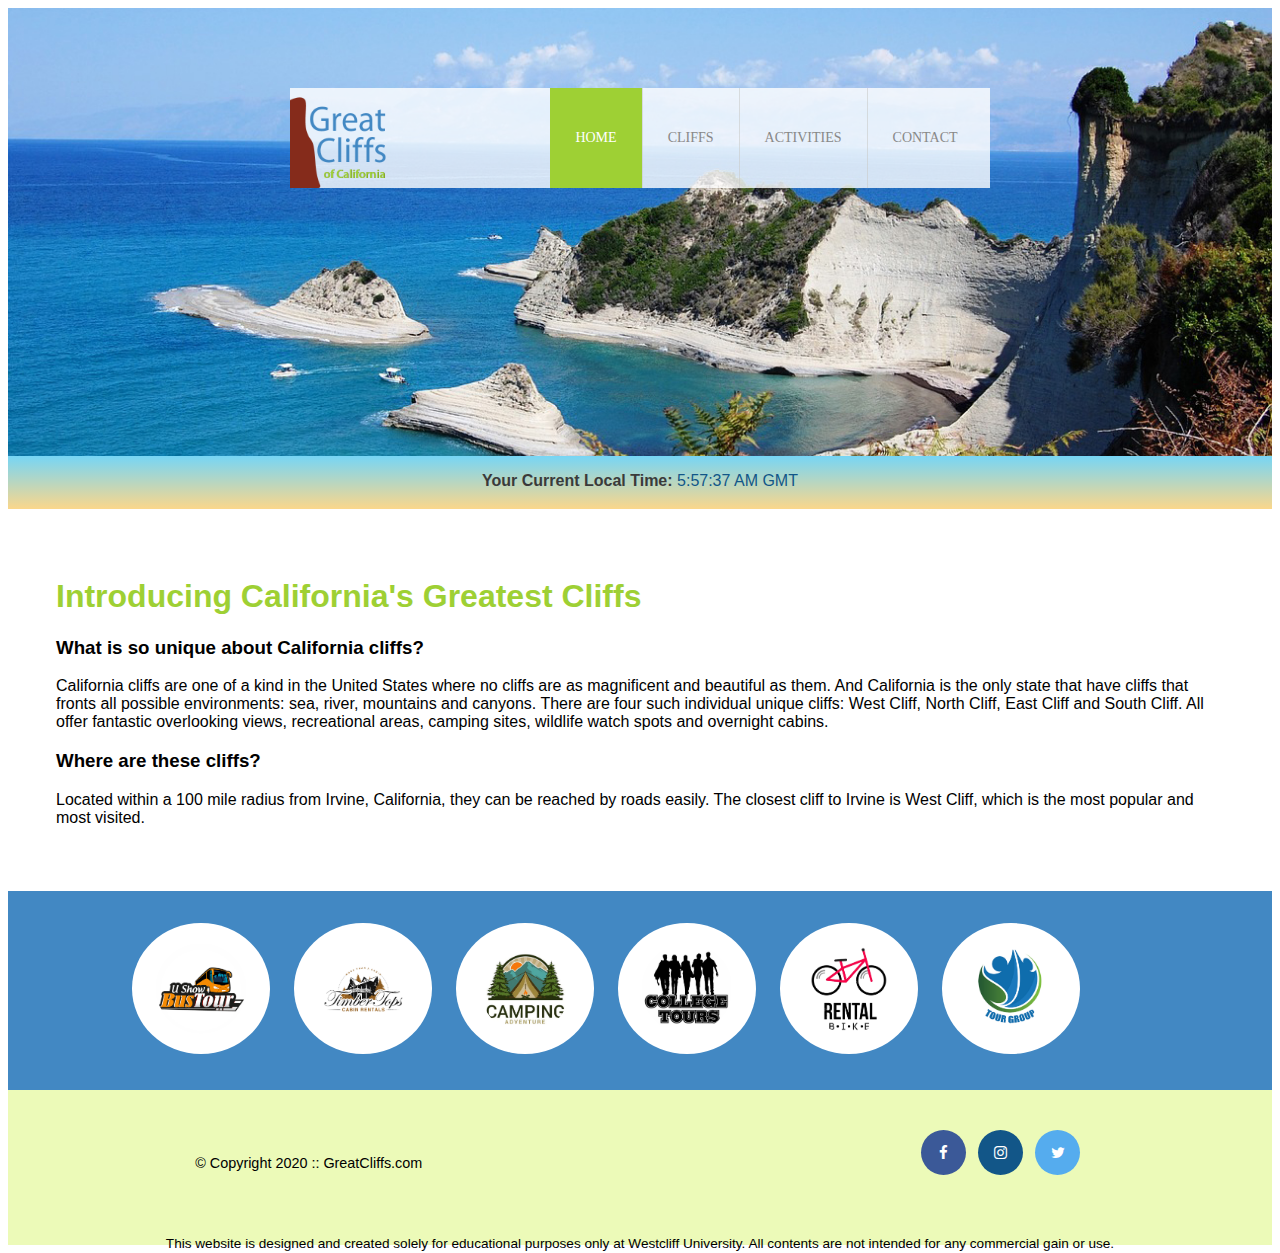
<file: homework-module2/index.html>
<!DOCTYPE html>
<html>
  <head>
    <!-- The charset attribute specifies the character encoding for the HTML document. -->
    <!-- The HTML5 specification encourages web developers to use the UTF-8 character set, which covers almost all of the characters and symbols in the world! -->
    <title>California's Greatest Cliffs</title>
    <meta charset="utf-8" />

    <!-- Font Awesome -->
    <link
      rel="stylesheet"
      href="https://cdnjs.cloudflare.com/ajax/libs/font-awesome/4.7.0/css/font-awesome.min.css"
    />
    <link rel="stylesheet" href="styles.css" />
  </head>

  <body id="home">
    <!-- Container is to wrap everything -->
    <div id="container">
      <header>
        <div class="main-header">
          <div class="logo">
            <img src="images/logo.png" alt="Great Cliff Logo" width="125" />
          </div>
        </div>

        <!-- Main navigation -->
        <nav class="main-menu">
          <ul>
            <li class="active"><a href="index.html">Home</a></li>
            <li><a href="cliffs.html">Cliffs</a></li>
            <li><a href="activities.html">Activities</a></li>
            <li><a href="contact.html">Contact</a></li>
          </ul>
        </nav>
        <!-- End main Navigation -->
      </header>
      <section id="timeofday">
        <span>Your Current Local Time: </span>
        <span id="clock"></span>
      </section>
      <!-- Main content -->
      <main>
        <div class="first">
          <h1>Introducing California's Greatest Cliffs</h1>
          <h3>What is so unique about California cliffs?</h3>
          <p>
            California cliffs are one of a kind in the United States where no
            cliffs are as magnificent and beautiful as them. And California is
            the only state that have cliffs that fronts all possible
            environments: sea, river, mountains and canyons. There are four such
            individual unique cliffs: West Cliff, North Cliff, East Cliff and
            South Cliff. All offer fantastic overlooking views, recreational
            areas, camping sites, wildlife watch spots and overnight cabins.
          </p>
          <h3>Where are these cliffs?</h3>
          <p>
            Located within a 100 mile radius from Irvine, California, they can
            be reached by roads easily. The closest cliff to Irvine is West
            Cliff, which is the most popular and most visited.
          </p>
        </div>
        <section>
          <!-- Section tag defines a section in a document. -->
          <ul id="partners">
            <!-- <li class="partner">
              <img
                src="images/partners/partner-bustour.png"
                alt="Partner Bus Tours"
              />
            </li>
            <li class="partner">
              <img
                src="images/partners/partner-cabinrental.png"
                alt="Partner Cabin Rental"
              />
            </li>
            <li class="partner">
              <img
                src="images/partners/partner-campingadv.png"
                alt="Partner Camping Adventure"
              />
            </li>
            <li class="partner">
              <img
                src="images/partners/partner-collegetours.png"
                alt="Partner College Tours"
              />
            </li>
            <li class="partner">
              <img
                src="images/partners/partner-rentalbike.png"
                alt="Partner Bike Rentals"
              />
            </li>
            <li class="partner">
              <img
                src="images/partners/partner-tourgroup.png"
                alt="Partner Tour Group"
              />
            </li> -->
          </ul>
        </section>
      </main>

      <footer>
        <div id="nondisclaimer">
          <div class="copy">
            <p>&copy; Copyright 2020 :: GreatCliffs.com</p>
          </div>
          <div class="social">
            <!--This is to show all social websites-->
            <a href="#" class="fa fa-facebook"></a>
            <a href="#" class="fa fa-instagram"></a>
            <a href="#" class="fa fa-twitter"></a>
          </div>
        </div>

        <div id="disclaimer">
          <p>
            This website is designed and created solely for educational purposes
            only at Westcliff University. All contents are not intended for any
            commercial gain or use.
          </p>
        </div>
      </footer>
    </div>
    <!-- End of container -->
    <!-- JavaScript Codes -->
    <script src="js/digclock.js"></script>
    <script src="js/site_scripts.js"></script>
  </body>
</html>
</file>
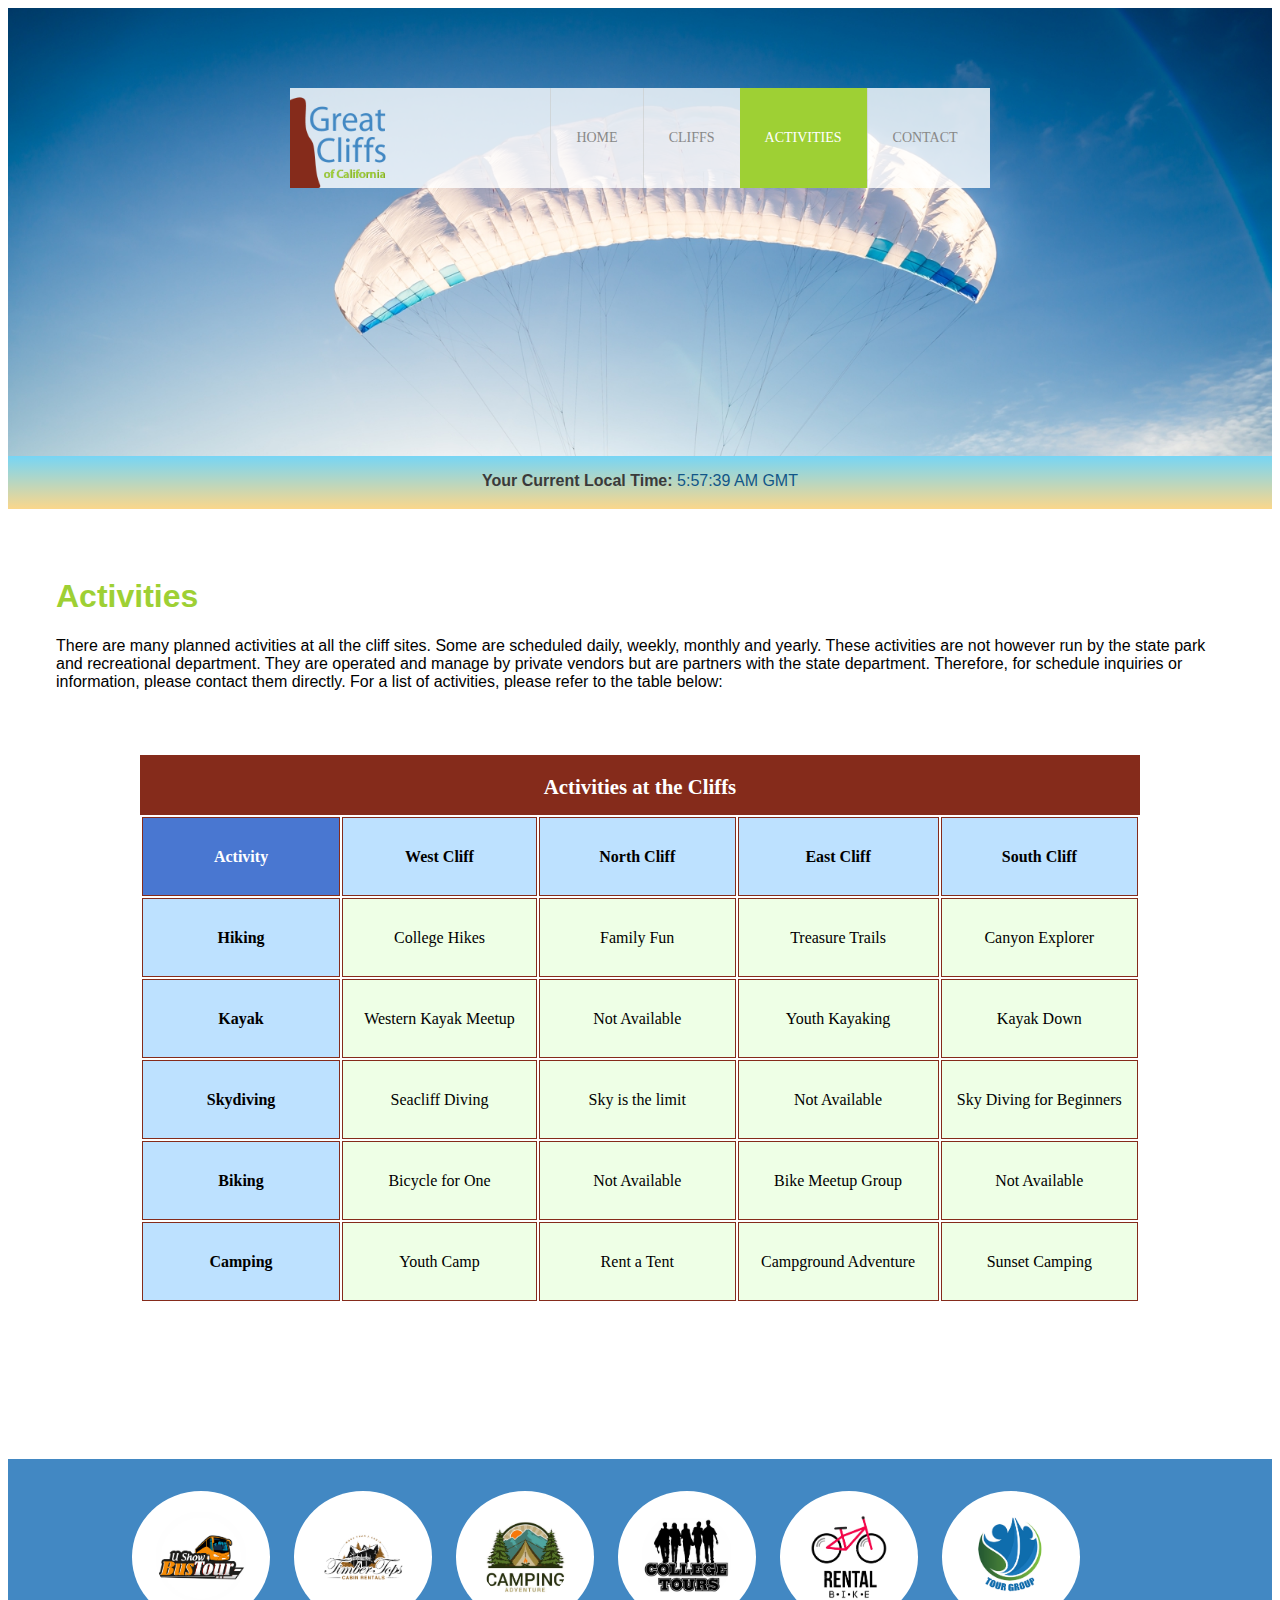
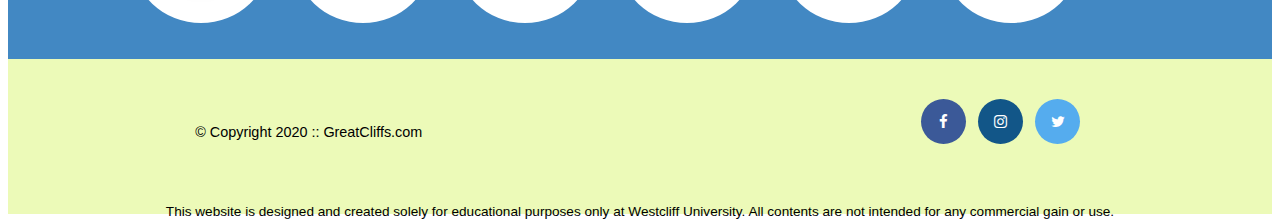
<file: homework-module2/activities.html>
<!DOCTYPE html>
<html>
  <head>
    <!-- The charset attribute specifies the character encoding for the HTML document. -->
    <!-- The HTML5 specification encourages web developers to use the UTF-8 character set, which covers almost all of the characters and symbols in the world! -->
    <meta charset="utf-8" />
    <title>California's Greatest Cliffs</title>
    <link
      rel="stylesheet"
      href="https://cdnjs.cloudflare.com/ajax/libs/font-awesome/4.7.0/css/font-awesome.min.css"
    />
    <link rel="stylesheet" href="styles.css" />
  </head>

  <body id="activities">
    <!-- Container is to wrap everything -->
    <div id="container">
      <header>
        <div class="main-header">
          <div class="logo">
            <img src="images/logo.png" alt="Great Cliff Logo" width="125" />
          </div>
        </div>
        <!-- Main navigation -->
        <nav class="main-menu">
          <ul>
            <li><a href="index.html">Home</a></li>
            <li><a href="cliffs.html">Cliffs</a></li>
            <li class="active"><a href="activities.html">Activities</a></li>
            <li><a href="contact.html">Contact</a></li>
          </ul>
        </nav>
        <!-- End main Navigation -->
      </header>

      <section id="timeofday">
        <span>Your Current Local Time: </span>
        <span id="clock"></span>
      </section>

      <!-- Main content -->
      <main>
        <div class="first">
          <h1>Activities</h1>
          <p>
            There are many planned activities at all the cliff sites. Some are
            scheduled daily, weekly, monthly and yearly. These activities are
            not however run by the state park and recreational department. They
            are operated and manage by private vendors but are partners with the
            state department. Therefore, for schedule inquiries or information,
            please contact them directly. For a list of activities, please refer
            to the table below:
          </p>

          <table id="activity">
            <caption>
              Activities at the Cliffs
            </caption>
            <thead>
              <!-- This is the start of Table head. -->
              <tr>
                <th>Activity</th>
                <th>West Cliff</th>
                <th>North Cliff</th>
                <th>East Cliff</th>
                <th>South Cliff</th>
              </tr>
            </thead>
            <!-- End of Table head. -->

            <tbody id="highlight">
              <!-- Start of Table body. -->
              <tr>
                <td>Hiking</td>
                <td class="second">College Hikes</td>
                <td class="second">Family Fun</td>
                <td class="second">Treasure Trails</td>
                <td class="second">Canyon Explorer</td>
              </tr>
              <tr>
                <td>Kayak</td>
                <td class="second">Western Kayak Meetup</td>
                <td>Not Available</td>
                <td class="second">Youth Kayaking</td>
                <td class="second">Kayak Down</td>
              </tr>
              <tr>
                <td>Skydiving</td>
                <td class="second">Seacliff Diving</td>
                <td class="second">Sky is the limit</td>
                <td>Not Available</td>
                <td class="second">Sky Diving for Beginners</td>
              </tr>
              <tr>
                <td>Biking</td>
                <td class="second">Bicycle for One</td>
                <td>Not Available</td>
                <td class="second">Bike Meetup Group</td>
                <td>Not Available</td>
              </tr>
              <tr>
                <td>Camping</td>
                <td class="second">Youth Camp</td>
                <td class="second">Rent a Tent</td>
                <td class="second">Campground Adventure</td>
                <td class="second">Sunset Camping</td>
              </tr>
            </tbody>
            <!-- End of Table body. -->

            <tfoot>
              <!-- Start of Table footer. -->
              <!-- This is for future use. -->
            </tfoot>
            <!-- End of Table footer. -->
          </table>
        </div>

        <div id="displaySelected">
          <div id="result">
            <h4>My selected activities to enquire:</h4>
          </div>
          <div id="sendinfo">
            <input type="email" placeholder="johndoe@gmail.com" />
            <button>Get Info</button>
          </div>
        </div>
        <section>
          <!-- Section tag defines a section in a document. -->
          <ul id="partners"></ul>
        </section>
      </main>

      <footer>
        <div id="nondisclaimer">
          <div class="copy">
            <p>&copy; Copyright 2020 :: GreatCliffs.com</p>
          </div>
          <div class="social">
            <!--This is to show all social websites-->
            <a href="#" class="fa fa-facebook"></a>
            <a href="#" class="fa fa-instagram"></a>
            <a href="#" class="fa fa-twitter"></a>
          </div>
        </div>

        <div id="disclaimer">
          <p>
            This website is designed and created solely for educational purposes
            only at Westcliff University. All contents are not intended for any
            commercial gain or use.
          </p>
        </div>
      </footer>
    </div>
    <!-- End of container -->
    <!-- JavaScript Codes -->
    <script src="js/digclock.js"></script>
    <script src="js/site_scripts.js"></script>
    <script src="https://ajax.googleapis.com/ajax/libs/jquery/3.5.1/jquery.min.js"></script>
    <script src="js/activity.js"></script>
  </body>
</html>
</file>
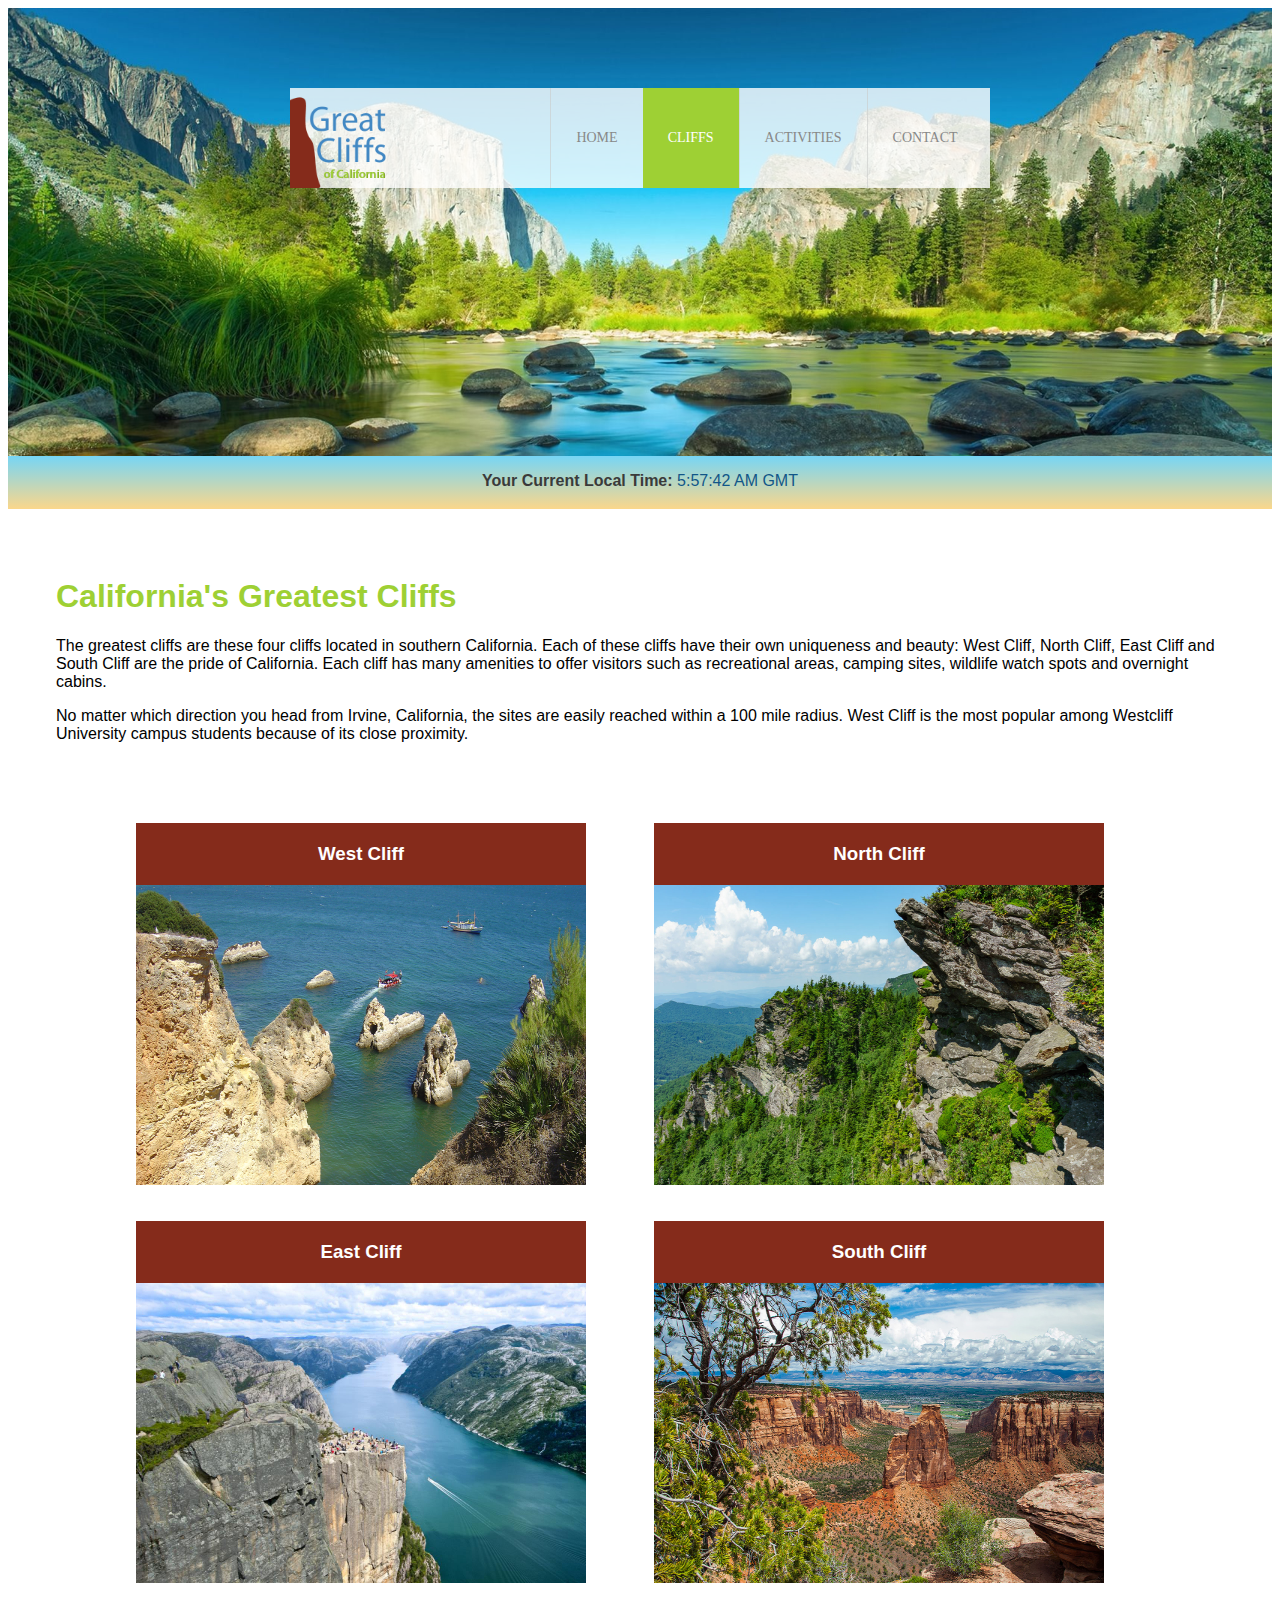
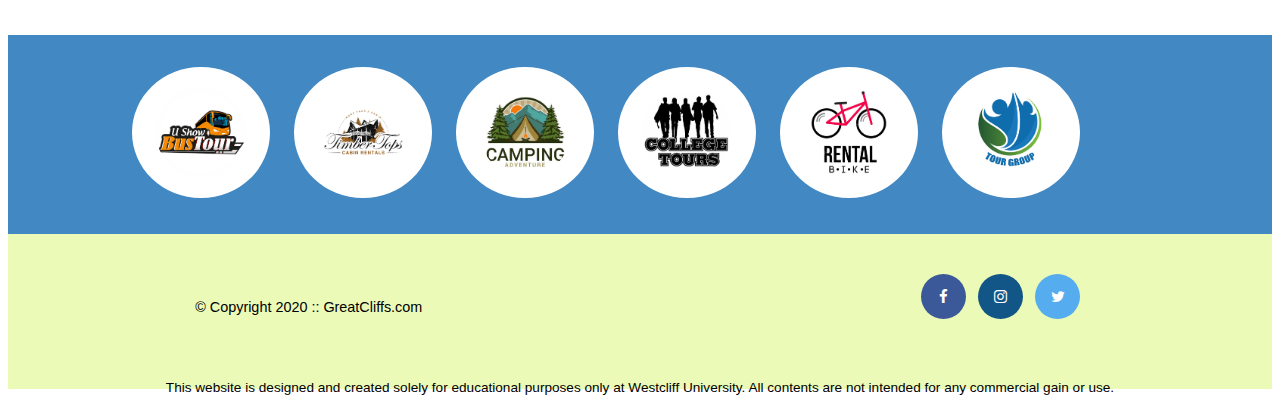
<file: homework-module2/cliffs.html>
<!DOCTYPE html>
<html>
  <head>
    <!-- The charset attribute specifies the character encoding for the HTML document. -->
    <!-- The HTML5 specification encourages web developers to use the UTF-8 character set, which covers almost all of the characters and symbols in the world! -->
    <title>California's Greatest Cliffs</title>
    <meta charset="utf-8" />

    <!-- Font Awesome -->
    <link
      rel="stylesheet"
      href="https://cdnjs.cloudflare.com/ajax/libs/font-awesome/4.7.0/css/font-awesome.min.css"
    />
    <link rel="stylesheet" href="styles.css" />
  </head>

  <body id="cliffs">
    <!-- Container is to wrap everything -->
    <div id="container">
      <header>
        <div class="main-header">
          <div class="logo">
            <img src="images/logo.png" alt="Great Cliff Logo" width="125" />
          </div>
        </div>

        <!-- Main navigation -->
        <nav class="main-menu">
          <ul>
            <li><a href="index.html">Home</a></li>
            <li class="active"><a href="cliffs.html">Cliffs</a></li>
            <li><a href="activities.html">Activities</a></li>
            <li><a href="contact.html">Contact</a></li>
          </ul>
        </nav>
        <!-- End main Navigation -->
      </header>

      <section id="timeofday">
        <span>Your Current Local Time: </span>
        <span id="clock"></span>
      </section>

      <!-- Main content -->
      <main>
        <div class="first">
          <h1>California's Greatest Cliffs</h1>
          <p>
            The greatest cliffs are these four cliffs located in southern
            California. Each of these cliffs have their own uniqueness and
            beauty: West Cliff, North Cliff, East Cliff and South Cliff are the
            pride of California. Each cliff has many amenities to offer visitors
            such as recreational areas, camping sites, wildlife watch spots and
            overnight cabins.
          </p>
          <p>
            No matter which direction you head from Irvine, California, the
            sites are easily reached within a 100 mile radius. West Cliff is the
            most popular among Westcliff University campus students because of
            its close proximity.
          </p>
        </div>
        <div class="gallary">
          <ul id="album">
            <li class="photo1"><h3 class="caption">West Cliff</h3><img src="images/cliff-west-sea.jpg" /></li>
            <li class="photo1"><h3 class="caption">North Cliff</h3><img src="images/cliff-north-mountain.jpg" /></li>
            </li>
            <li class="photo3"><h3 class="caption">East Cliff</h3><img src="images/cliff-east-river.jpg" /></li>
            <li class="photo4"><h3 class="caption">South Cliff</h3><img src="images/cliff-south-canyon.jpg" /></li>
          </ul>
        </div>
        <section>
          <!-- Section tag defines a section in a document. -->
          <ul id="partners"></ul>
        </section>
      </main>

      <footer>
        <div id="nondisclaimer">
          <div class="copy">
            <p>&copy; Copyright 2020 :: GreatCliffs.com</p>
          </div>
          <div class="social">
            <!--This is to show all social websites-->
            <a href="#" class="fa fa-facebook"></a>
            <a href="#" class="fa fa-instagram"></a>
            <a href="#" class="fa fa-twitter"></a>
          </div>
        </div>

        <div id="disclaimer">
          <p>
            This website is designed and created solely for educational purposes
            only at Westcliff University. All contents are not intended for any
            commercial gain or use.
          </p>
        </div>
      </footer>
    </div>
    <!-- End of container -->
    <!-- JavaScript Codes -->
    <script src="js/digclock.js"></script>
    <script src="js/site_scripts.js"></script>
  </body>
</html>
</file>
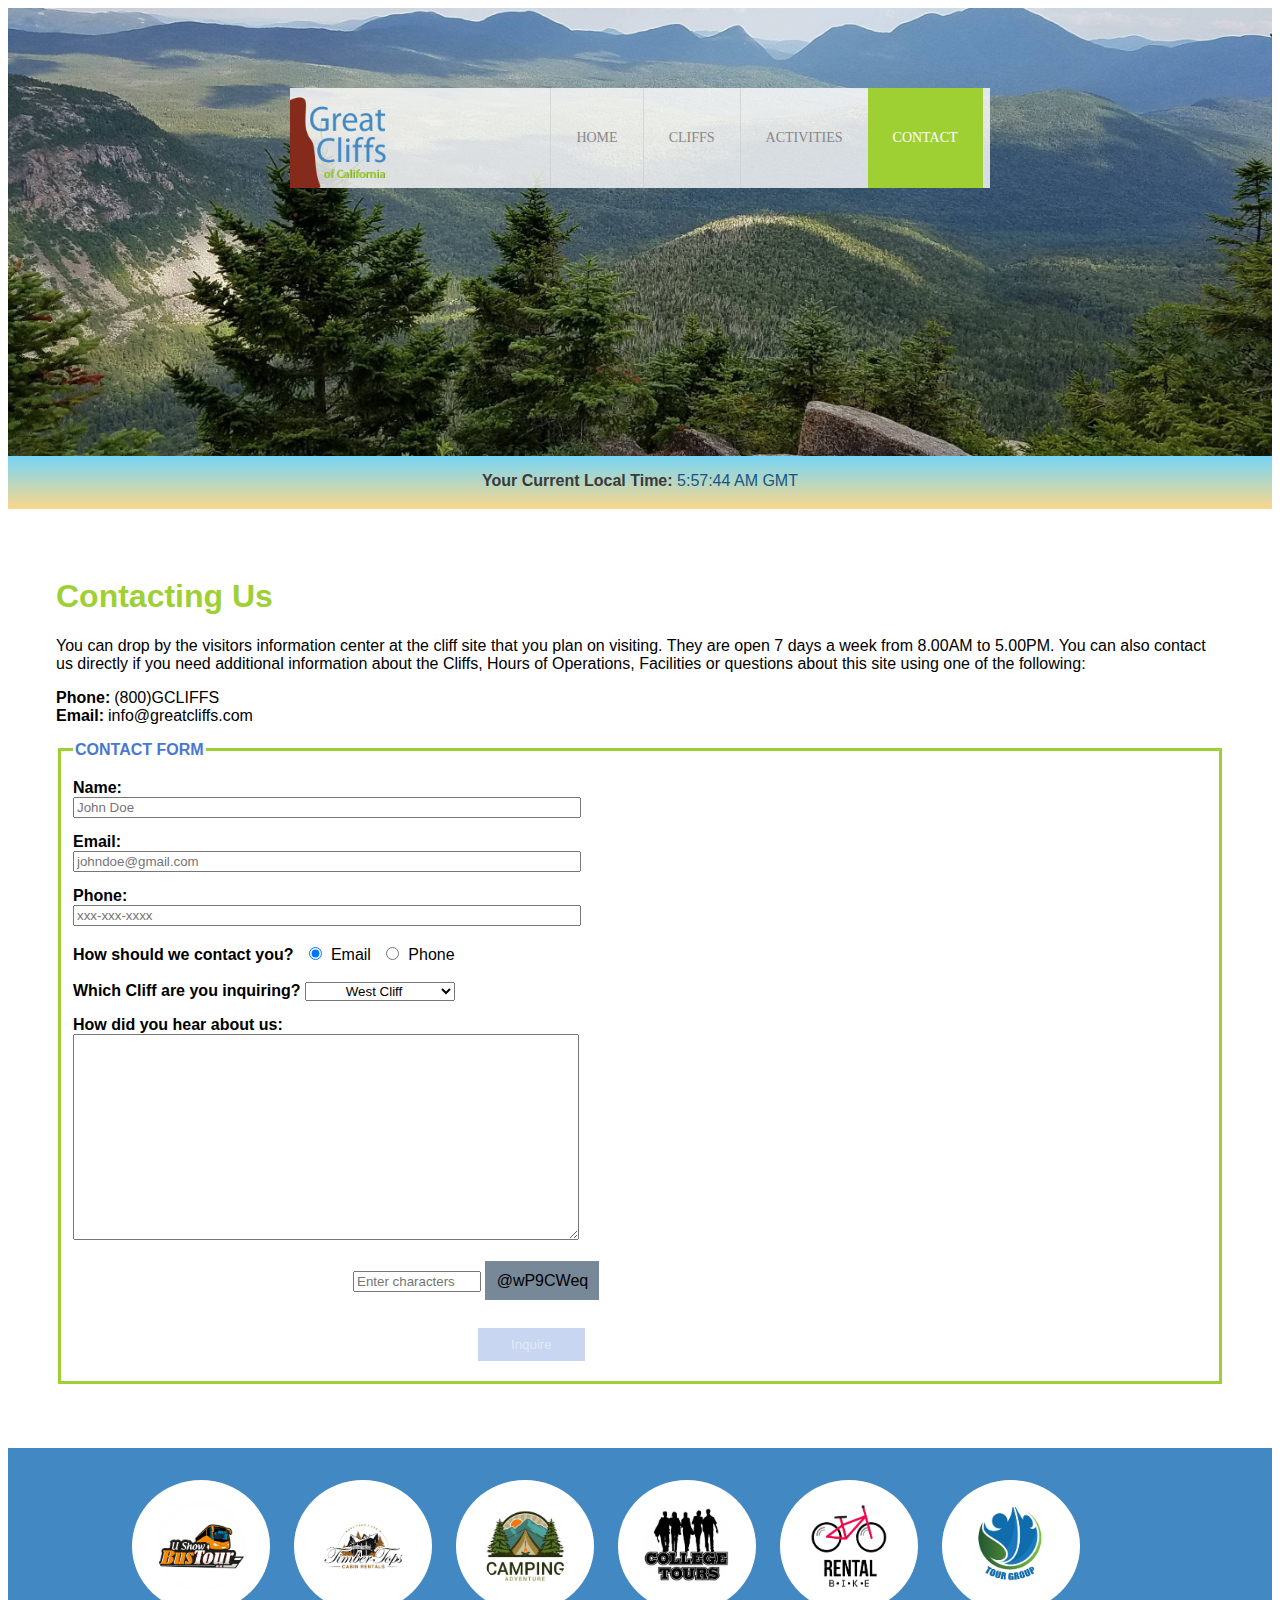
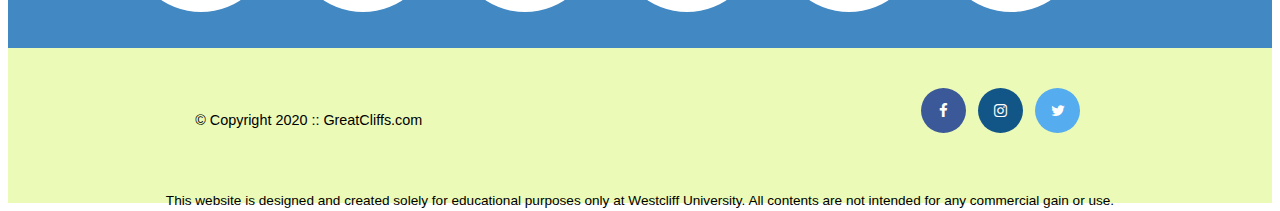
<file: homework-module2/contact.html>
<!DOCTYPE html>
<html>
  <head>
    <!-- The charset attribute specifies the character encoding for the HTML document. -->
    <!-- The HTML5 specification encourages web developers to use the UTF-8 character set, which covers almost all of the characters and symbols in the world! -->
    <meta charset="utf-8" />
    <title>California's Greatest Cliffs</title>
    <link
      rel="stylesheet"
      href="https://cdnjs.cloudflare.com/ajax/libs/font-awesome/4.7.0/css/font-awesome.min.css"
    />
    <link rel="stylesheet" href="styles.css" />
  </head>

  <body id="contact" onload="disableButton(true)">
    <!-- Container is to wrap everything -->
    <div id="container">
      <header>
        <div class="main-header">
          <div class="logo">
            <img src="images/logo.png" alt="Great Cliff Logo" width="125" />
          </div>
        </div>
        <!-- Main navigation -->
        <nav class="main-menu">
          <ul>
            <li><a href="index.html">Home</a></li>
            <li><a href="cliffs.html">Cliffs</a></li>
            <li><a href="activities.html">Activities</a></li>
            <li class="active"><a href="contact.html">Contact</a></li>
          </ul>
        </nav>
        <!-- End main Navigation -->
      </header>

      <section id="timeofday">
        <span>Your Current Local Time: </span>
        <span id="clock"></span>
      </section>

      <!-- Main content -->
      <main>
        <div class="first">
          <h1>Contacting Us</h1>
          <p>
            You can drop by the visitors information center at the cliff site
            that you plan on visiting. They are open 7 days a week from 8.00AM
            to 5.00PM. You can also contact us directly if you need additional
            information about the Cliffs, Hours of Operations, Facilities or
            questions about this site using one of the following:
          </p>
          <div class="contactinfo">
            <div class="phone">
              <span>Phone:</span>
              <span>(800)GCLIFFS</span>
            </div>
            <div class="email">
              <span>Email:</span>
              <span>info@greatcliffs.com</span>
            </div>
          </div>

          <form action="/contact" method="post">
            <fieldset>
              <legend>Contact Form</legend>
              <div class="textbox">
                <label>Name:</label>
                <input type="text" name="name" placeholder="John Doe" />
                <label>Email:</label>
                <input
                  type="email"
                  name="email"
                  placeholder="johndoe@gmail.com"
                />
                <label>Phone:</label>
                <input type="text" name="phone" placeholder="xxx-xxx-xxxx" />
              </div>

              <div class="radios">
                <br /><label>How should we contact you?</label>
                <input type="radio" name="contact" value="email" checked />Email
                <input type="radio" name="contact" value="phone" />Phone
              </div>

              <div class="selectmenu">
                <br /><label>Which Cliff are you inquiring?</label>
                <select>
                  <option>West Cliff</option>
                  <option>North Cliff</option>
                  <option>East Cliff</option>
                  <option>South Cliff</option>
                </select>
              </div>

              <div class="commentbox">
                <label>How did you hear about us:</label>
                <textarea></textarea>
              </div>

              <!-- Random Codes -->
              <div class="randomcode">
                <input
                  id="codeentered"
                  type="text"
                  name="randomcode"
                  placeholder="Enter characters"
                />
                <p id="codes"></p>
              </div>

              <div class="button">
                <input id="submit" type="submit" value="Inquire" />
              </div>
            </fieldset>
          </form>
          <!-- Form ended here. -->
        </div>

        <section>
          <!-- Section tag defines a section in a document. -->
          <ul id="partners">
            <!-- <li class="partner">
              <img
                src="images/partners/partner-bustour.png"
                alt="Partner Bus Tours"
              />
            </li>
            <li class="partner">
              <img
                src="images/partners/partner-cabinrental.png"
                alt="Partner Cabin Rental"
              />
            </li>
            <li class="partner">
              <img
                src="images/partners/partner-campingadv.png"
                alt="Partner Camping Adventure"
              />
            </li>
            <li class="partner">
              <img
                src="images/partners/partner-collegetours.png"
                alt="Partner College Tours"
              />
            </li>
            <li class="partner">
              <img
                src="images/partners/partner-rentalbike.png"
                alt="Partner Bike Rentals"
              />
            </li>
            <li class="partner">
              <img
                src="images/partners/partner-tourgroup.png"
                alt="Partner Tour Group"
              />
            </li> -->
          </ul>
        </section>
      </main>

      <footer>
        <div id="nondisclaimer">
          <div class="copy">
            <p>&copy; Copyright 2020 :: GreatCliffs.com</p>
          </div>
          <div class="social">
            <!--This is to show all social websites-->
            <a href="#" class="fa fa-facebook"></a>
            <a href="#" class="fa fa-instagram"></a>
            <a href="#" class="fa fa-twitter"></a>
          </div>
        </div>

        <div id="disclaimer">
          <p>
            This website is designed and created solely for educational purposes
            only at Westcliff University. All contents are not intended for any
            commercial gain or use.
          </p>
        </div>
      </footer>
    </div>
    <!-- End of container -->
    <!-- JavaScript Codes -->
    <script src="js/digclock.js"></script>
    <script src="js/site_scripts.js"></script>
    <script src="js/randomcodes.js"></script>
  </body>
</html>
</file>
<file: homework-module2/styles.css>
header {
  width: 100%;
  min-height: 400px;
  padding-top: 3em;
}
#home header {
  background: no-repeat lightgray url(images/cliff_ocean.jpg);
  background-size: 100%;
}
#activities header {
  background: no-repeat lightgray url(images/runfly.jpg);
  background-size: 100%;
}
#contact header {
  background: no-repeat lightgray url(images/cliff_rock.jpg);
  background-size: 100%;
}
#cliffs header {
  background: no-repeat lightgray url(images/forest_cliff.jpg);
  background-size: 100%;
}
.main-header {
  background-color: rgb(
    255,
    255,
    255,
    0.8
  ); /* rgba - red, green, blue, alpha (opacity) */
  width: 700px;
  margin: 2em auto 0 auto; /* When left and right values are set to auto for margin, that element will be centered within the parent (header) element. */
  min-height: 100px;
  height: 100px;
}
#container .main-header .logo img {
  width: 100px;
  height: 100px;
  margin: 0 2em 0 0;
  float: left;
}
/* Navigation */
#container .main-menu {
  float: left;
  position: absolute;
  margin: -7.25em auto 0 31.4em;
  font-weight: 400;
}
#container .main-menu ul li {
  list-style-type: none;
  display: inline-block;
  float: left;
  padding-left: 25px;
  padding-right: 25px;
  border-left: 1px solid rgba(202, 204, 202, 0.6);
  line-height: 100px;
  text-transform: uppercase;
  font-size: 14px;
}
#container .main-menu ul li a {
  text-decoration: none;
  color: #888;
}
#container .main-menu ul li a:hover {
  color: #9ed034;
}
#container .main-menu ul li.active {
  background: #9ed034;
  border: none;
}
#container .main-menu ul li.active a {
  color: #fff;
}
/* Main */
main .first {
  padding: 3rem;
}
main h1 {
  font-family: Arial, Helvetica, sans-serif;
  /* padding: 2rem 0 0 2rem; */
  color: #9ed034;
  font-size: xx-large;
}
main h3,
p {
  /* padding: 0 2rem; */
  font-family: Arial, Helvetica, sans-serif;
  color: #000;
}
/* Partners */
section {
  width: 100%;
  background-color: #4288c3;
}
section #partners {
  width: 1200px;
  padding: 2em 0 2em 0;
  margin: 0 auto 0 7em;
  text-align: center;
  list-style-type: none;
  display: inline-flex;
}
section #partners img {
  /* display: inline-block; */
  margin: 0 0.75em;
  padding: 1.3em 1.5em;
  background-color: #fff;
  border-radius: 50%;
}
section #partners img {
  width: 90px;
  height: 90px;
}
/* Footer */
footer {
  width: 100%;
  height: 155px;
  padding-bottom: lem;
  background-color: #ecfab8;
}
footer #nondisclaimer .copy {
  padding: 3.5em 3.5em 3.5em 13em;
  float: left;
  font-size: 0.9em;
}
footer #nondisclaimer .social {
  padding: 2.5em;
  margin-right: 9.25em;
  float: right;
}
footer #disclaimer {
  clear: both;
}
footer #disclaimer p {
  font-size: 0.85em;
  text-align: center;
}
footer #nondisclaimer .social .fa {
  padding: 15px;
  font-size: 15px;
  width: 15px;
  text-align: center;
  text-decoration: none;
  margin: 0 4px;
  border-radius: 50%;
}
footer #nondisclaimer .social .fa:hover {
  opacity: 0.7;
}
footer #nondisclaimer .social .fa-facebook {
  background: #3b5998;
  color: #fff;
}
footer #nondisclaimer .social .fa-instagram {
  background: #125688;
  color: #fff;
}
footer #nondisclaimer .social .fa-twitter {
  background: #55acee;
  color: #fff;
}

/* Activities */
table {
  width: 1000px;
  margin: 4em auto 0 auto;
}
caption {
  background: #852b1b;
  height: 40px;
  color: #fff;
  font-size: 1.3em;
  font-weight: bold;
  padding-top: 1em;
}
thead {
  background: #bde1ff;
}
tbody {
  background: #eeffe6;
  color: #000;
  text-align: center;
}
th,
td {
  width: 225px;
  height: 75px;
  vertical-align: middle;
  border: solid 1px #852b1b;
}
th:first-child {
  width: 125px;
  height: 50px;
  background: #4977d1;
  color: #fff;
}
td:first-child {
  font-weight: bold;
  background: #bde1ff;
}
span:first-child {
  font-weight: bold;
}

.highlighted {
  background-color: #9ed034;
  color: #fff;
  font-weight: bold;
  cursor: pointer;
}

span {
  font-family: Arial, Helvetica, sans-serif;
}
.phone {
  margin-top: 1em auto 2em auto;
}
.email {
  margin-top: 1em auto 2em auto;
}
form {
  margin: 1em 0;
  font-family: Arial, Helvetica, sans-serif;
}
fieldset {
  border: #9ed034 solid 3px;
}
legend {
  color: #4977d1;
  font-weight: bold;
  text-transform: uppercase;
}
label {
  display: block;
  margin: 15px 0 0 0;
  font-weight: bold;
}
input,
textarea {
  width: 500px;
}
textarea {
  height: 200px;
}
.radios label {
  display: inline;
}
.selectmenu label {
  display: inline;
}

.selectmenu select {
  width: 150px;
  text-align: center;
}

input[type="radio"] {
  width: 25px;
}

input[type="submit"] {
  display: block;
  margin: 9px 0 10px 0;
  width: 8em;
  height: 2.5em;
  /* background-color: #4977d1; */
  color: #fff;
  border: none;
  margin-left: 405px;
}

form .randomcode input[type="text"] {
  margin: 2em 0;
  width: 9em;
  margin-left: 21em;
}

form .randomcode p {
  display: inline;
  background-color: lightslategray;
  padding: 0.7em;
}

#album {
  list-style-type: none;
  margin: 0 auto 2em 3.5em;
}

#album img {
  width: 450px;
  height: 300px;
  /* margin: 1em 2em 1em 2em; */
}

#album li {
  display: inline-block;
  margin: 1em 2em 1em 2em;
  position: relative;
}
#album .caption {
  text-align: center;
  background-color: #852b1b;
  color: #fff;
  padding: 20px;
  margin: 0;
}

#timeofday {
  font-family: Arial, Helvetica, sans-serif;
  background: rgb(34, 193, 195);
  background: linear-gradient(
    0deg,
    rgba(251, 215, 139, 1) 0%,
    rgba(118, 213, 245, 1) 100%
  );
  height: 2.3em;
  padding-top: 1em;
  text-align: center;
}
#timeofday span {
  color: #3a3a3a;
}
#timeofday #clock {
  color: #125688;
}

/* Collect and show all selected activities at the bottom of the table  */

#activities main #displaySelected {
  visibility: hidden;
  margin: 0 auto;
  margin-bottom: 1em;
  width: 600px;
  border: 2px solid #9ed034;
  padding: 0.75em;
}

#activities main #displaySelected #result,
#activities main #displaySelected #sendinfo {
  display: inline-block;
  margin: 0;
}

#activities main #result {
  min-height: 50px;
  width: 300px;
  padding: 0;
}

#activities main #result h4 {
  margin-bottom: 1em;
  font-size: 1.15em;
}

#activities main #displaySelected #sendinfo input[type="email"] {
  width: 200px;
}
</file>
